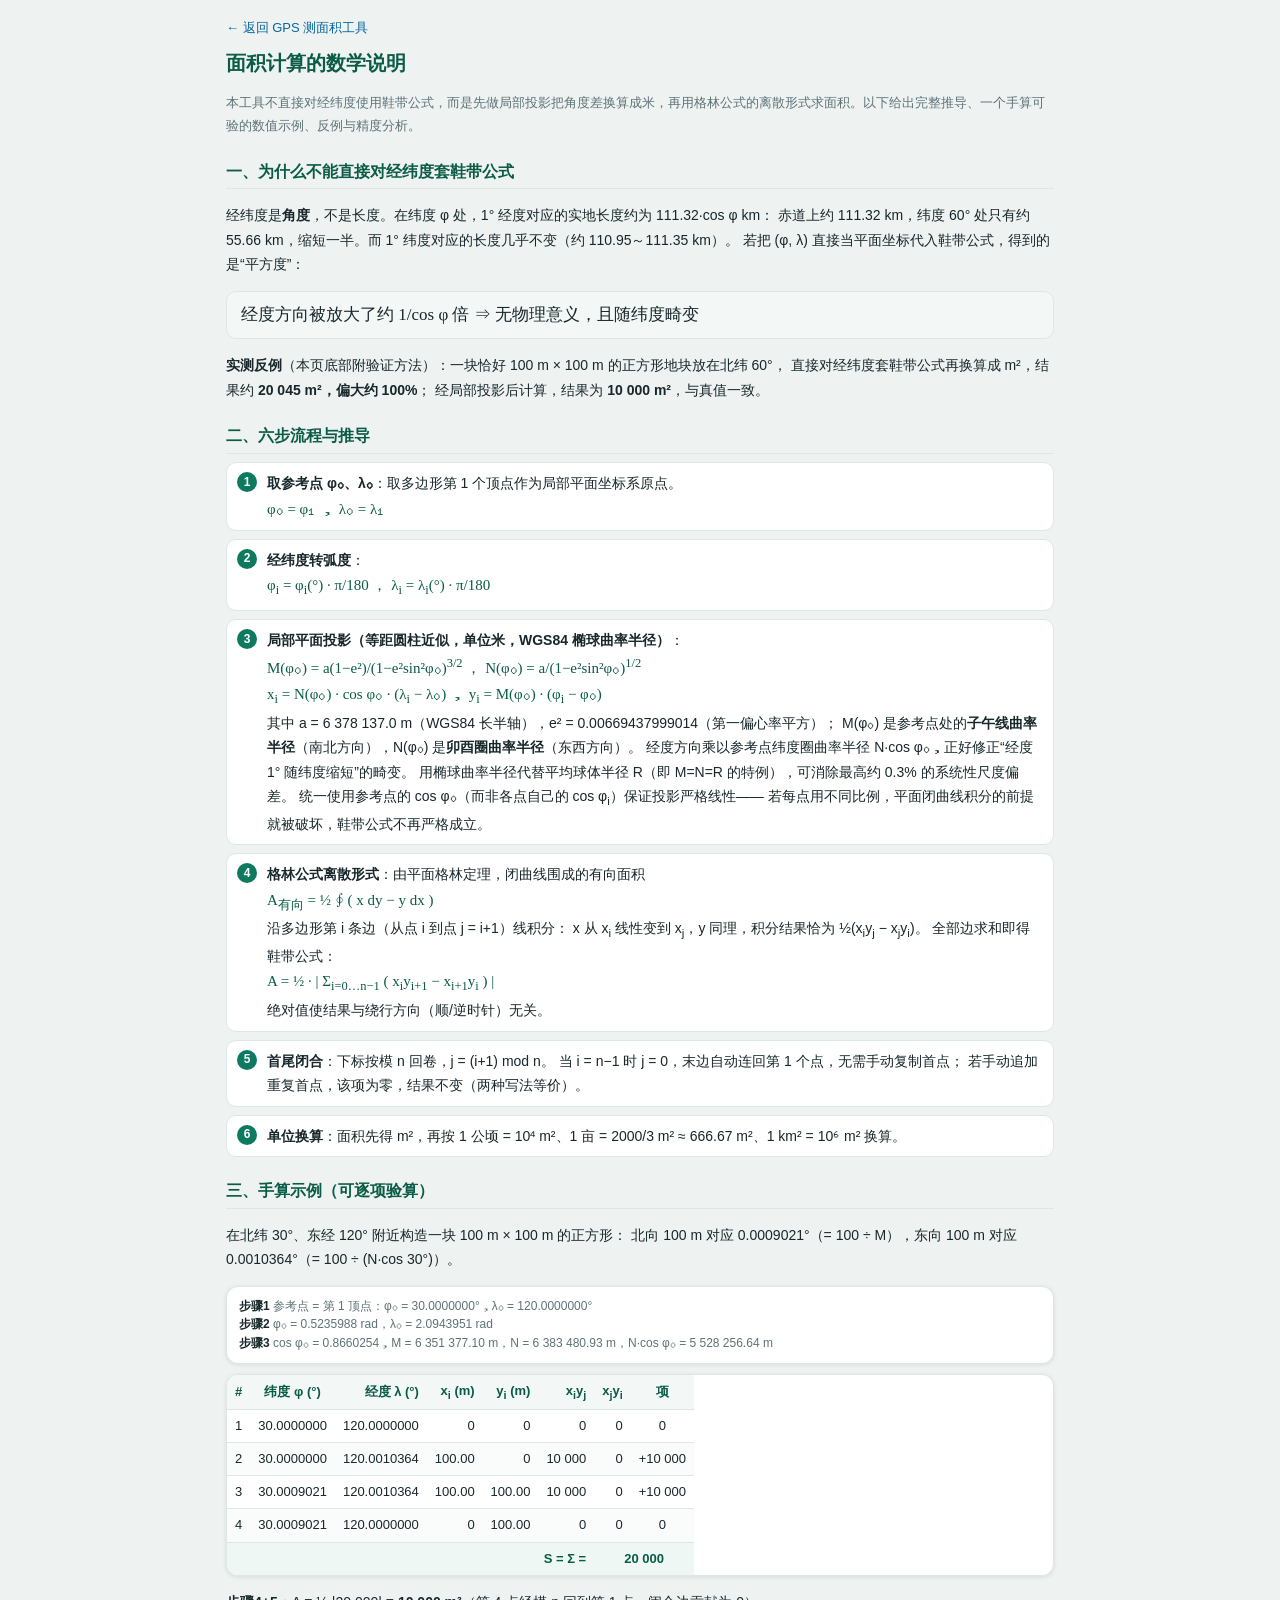
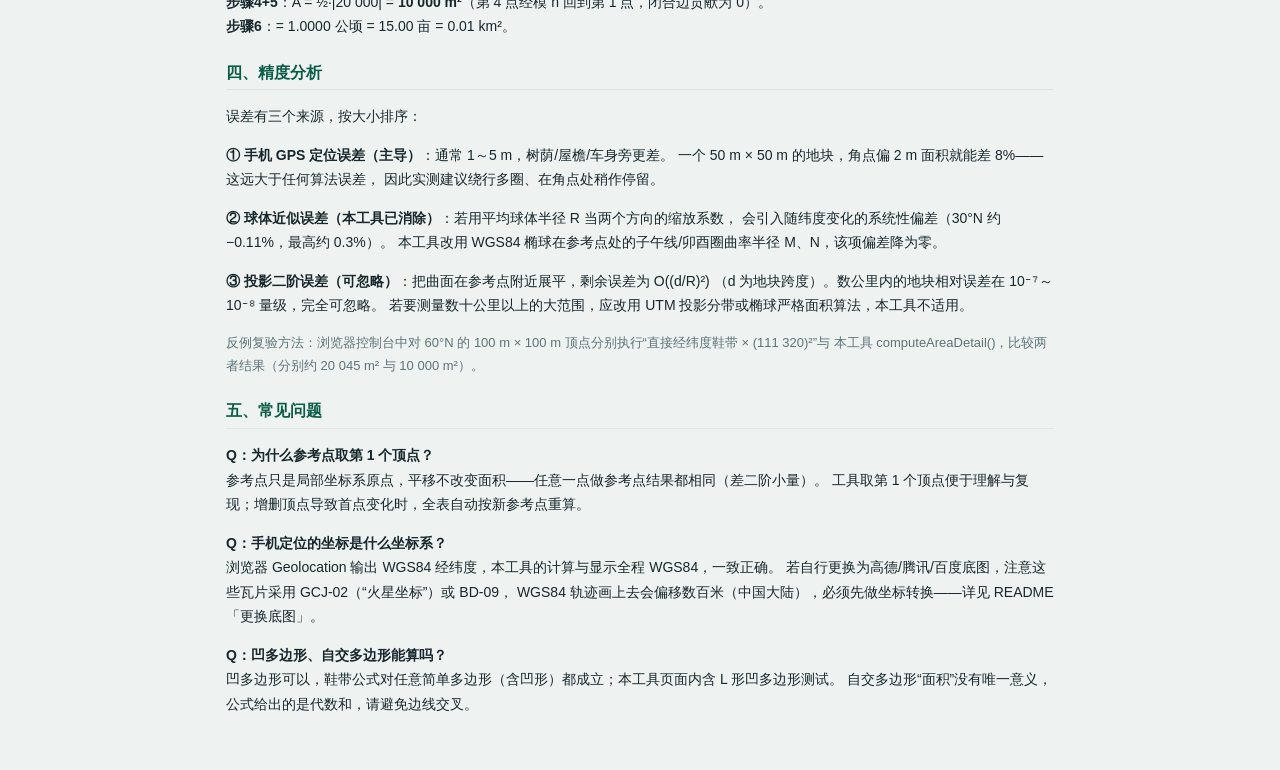
<file: math.html>
<!DOCTYPE html>
<html lang="zh-CN">
<head>
<meta charset="utf-8">
<meta name="viewport" content="width=device-width, initial-scale=1">
<meta name="description" content="GPS 测面积工具的数学说明：局部投影 + 格林公式离散形式的完整推导、手算示例、反例与精度分析。">
<title>数学说明 · GPS 测面积</title>
<link rel="stylesheet" href="style.css">
</head>
<body>
<div class="doc">
  <div class="backlink"><a href="index.html">← 返回 GPS 测面积工具</a></div>
  <h1>面积计算的数学说明</h1>
  <p class="muted">本工具不直接对经纬度使用鞋带公式，而是先做局部投影把角度差换算成米，再用格林公式的离散形式求面积。以下给出完整推导、一个手算可验的数值示例、反例与精度分析。</p>

  <h2>一、为什么不能直接对经纬度套鞋带公式</h2>
  <p>经纬度是<b>角度</b>，不是长度。在纬度 φ 处，1° 经度对应的实地长度约为 111.32·cos φ km：
  赤道上约 111.32 km，纬度 60° 处只有约 55.66 km，缩短一半。而 1° 纬度对应的长度几乎不变（约 110.95～111.35 km）。
  若把 (φ, λ) 直接当平面坐标代入鞋带公式，得到的是“平方度”：</p>
  <div class="formula">经度方向被放大了约 1/cos φ 倍 ⇒ 无物理意义，且随纬度畸变</div>
  <p><b>实测反例</b>（本页底部附验证方法）：一块恰好 100 m × 100 m 的正方形地块放在北纬 60°，
  直接对经纬度套鞋带公式再换算成 m²，结果约 <b>20 045 m²，偏大约 100%</b>；
  经局部投影后计算，结果为 <b>10 000 m²</b>，与真值一致。</p>

  <h2>二、六步流程与推导</h2>
  <ol class="steps">
    <li><b>取参考点 φ₀、λ₀</b>：取多边形第 1 个顶点作为局部平面坐标系原点。
      <div class="f">φ₀ = φ₁ ， λ₀ = λ₁</div></li>
    <li><b>经纬度转弧度</b>：
      <div class="f">φ<sub>i</sub> = φ<sub>i</sub>(°) · π/180 ， λ<sub>i</sub> = λ<sub>i</sub>(°) · π/180</div></li>
    <li><b>局部平面投影（等距圆柱近似，单位米，WGS84 椭球曲率半径）</b>：
      <div class="f">M(φ₀) = a(1−e²)/(1−e²sin²φ₀)<sup>3/2</sup> ， N(φ₀) = a/(1−e²sin²φ₀)<sup>1/2</sup></div>
      <div class="f">x<sub>i</sub> = N(φ₀) · cos φ₀ · (λ<sub>i</sub> − λ₀) ， y<sub>i</sub> = M(φ₀) · (φ<sub>i</sub> − φ₀)</div>
      其中 a = 6 378 137.0 m（WGS84 长半轴），e² = 0.00669437999014（第一偏心率平方）；
      M(φ₀) 是参考点处的<b>子午线曲率半径</b>（南北方向），N(φ₀) 是<b>卯酉圈曲率半径</b>（东西方向）。
      经度方向乘以参考点纬度圈曲率半径 N·cos φ₀，正好修正“经度 1° 随纬度缩短”的畸变。
      用椭球曲率半径代替平均球体半径 R（即 M=N=R 的特例），可消除最高约 0.3% 的系统性尺度偏差。
      统一使用参考点的 cos φ₀（而非各点自己的 cos φ<sub>i</sub>）保证投影严格线性——
      若每点用不同比例，平面闭曲线积分的前提就被破坏，鞋带公式不再严格成立。</li>
    <li><b>格林公式离散形式</b>：由平面格林定理，闭曲线围成的有向面积
      <div class="f">A<sub>有向</sub> = ½ ∮ ( x dy − y dx )</div>
      沿多边形第 i 条边（从点 i 到点 j = i+1）线积分：
      x 从 x<sub>i</sub> 线性变到 x<sub>j</sub>，y 同理，积分结果恰为 ½(x<sub>i</sub>y<sub>j</sub> − x<sub>j</sub>y<sub>i</sub>)。
      全部边求和即得鞋带公式：
      <div class="f">A = ½ · | Σ<sub>i=0…n−1</sub> ( x<sub>i</sub>y<sub>i+1</sub> − x<sub>i+1</sub>y<sub>i</sub> ) |</div>
      绝对值使结果与绕行方向（顺/逆时针）无关。</li>
    <li><b>首尾闭合</b>：下标按模 n 回卷，j = (i+1) mod n。
      当 i = n−1 时 j = 0，末边自动连回第 1 个点，无需手动复制首点；
      若手动追加重复首点，该项为零，结果不变（两种写法等价）。</li>
    <li><b>单位换算</b>：面积先得 m²，再按
      1 公顷 = 10⁴ m²、1 亩 = 2000/3 m² ≈ 666.67 m²、1 km² = 10⁶ m² 换算。</li>
  </ol>

  <h2>三、手算示例（可逐项验算）</h2>
  <p>在北纬 30°、东经 120° 附近构造一块 100 m × 100 m 的正方形：
  北向 100 m 对应 0.0009021°（= 100 ÷ M），东向 100 m 对应 0.0010364°（= 100 ÷ (N·cos 30°)）。</p>
  <div class="const-box cardbox">
    <b>步骤1</b> 参考点 = 第 1 顶点：φ₀ = 30.0000000°，λ₀ = 120.0000000°<br>
    <b>步骤2</b> φ₀ = 0.5235988 rad，λ₀ = 2.0943951 rad<br>
    <b>步骤3</b> cos φ₀ = 0.8660254，M = 6 351 377.10 m，N = 6 383 480.93 m，N·cos φ₀ = 5 528 256.64 m
  </div>
  <div class="tablewrap">
    <table>
      <thead><tr>
        <th>#</th><th>纬度 φ (°)</th><th>经度 λ (°)</th><th>x<sub>i</sub> (m)</th><th>y<sub>i</sub> (m)</th>
        <th>x<sub>i</sub>y<sub>j</sub></th><th>x<sub>j</sub>y<sub>i</sub></th><th>项</th>
      </tr></thead>
      <tbody>
        <tr><td>1</td><td>30.0000000</td><td>120.0000000</td><td>0</td><td>0</td><td>0</td><td>0</td><td>0</td></tr>
        <tr><td>2</td><td>30.0000000</td><td>120.0010364</td><td>100.00</td><td>0</td><td>10 000</td><td>0</td><td>+10 000</td></tr>
        <tr><td>3</td><td>30.0009021</td><td>120.0010364</td><td>100.00</td><td>100.00</td><td>10 000</td><td>0</td><td>+10 000</td></tr>
        <tr><td>4</td><td>30.0009021</td><td>120.0000000</td><td>0</td><td>100.00</td><td>0</td><td>0</td><td>0</td></tr>
        <tr class="sumrow"><td colspan="6" style="text-align:right">S = Σ =</td><td colspan="2">20 000</td></tr>
      </tbody>
    </table>
  </div>
  <p><b>步骤4+5</b>：A = ½·|20 000| = <b>10 000 m²</b>（第 4 点经模 n 回到第 1 点，闭合边贡献为 0）。<br>
  <b>步骤6</b>：= 1.0000 公顷 = 15.00 亩 = 0.01 km²。</p>

  <h2>四、精度分析</h2>
  <p>误差有三个来源，按大小排序：</p>
  <p><b>① 手机 GPS 定位误差（主导）</b>：通常 1～5 m，树荫/屋檐/车身旁更差。
  一个 50 m × 50 m 的地块，角点偏 2 m 面积就能差 8%——这远大于任何算法误差，
  因此实测建议绕行多圈、在角点处稍作停留。</p>
  <p><b>② 球体近似误差（本工具已消除）</b>：若用平均球体半径 R 当两个方向的缩放系数，
  会引入随纬度变化的系统性偏差（30°N 约 −0.11%，最高约 0.3%）。
  本工具改用 WGS84 椭球在参考点处的子午线/卯酉圈曲率半径 M、N，该项偏差降为零。</p>
  <p><b>③ 投影二阶误差（可忽略）</b>：把曲面在参考点附近展平，剩余误差为 O((d/R)²)
  （d 为地块跨度）。数公里内的地块相对误差在 10⁻⁷～10⁻⁸ 量级，完全可忽略。
  若要测量数十公里以上的大范围，应改用 UTM 投影分带或椭球严格面积算法，本工具不适用。</p>
  <p class="muted">反例复验方法：浏览器控制台中对 60°N 的 100 m × 100 m 顶点分别执行“直接经纬度鞋带 × (111 320)²”与
  本工具 computeAreaDetail()，比较两者结果（分别约 20 045 m² 与 10 000 m²）。</p>

  <h2>五、常见问题</h2>
  <p><b>Q：为什么参考点取第 1 个顶点？</b><br>
  参考点只是局部坐标系原点，平移不改变面积——任意一点做参考点结果都相同（差二阶小量）。
  工具取第 1 个顶点便于理解与复现；增删顶点导致首点变化时，全表自动按新参考点重算。</p>
  <p><b>Q：手机定位的坐标是什么坐标系？</b><br>
  浏览器 Geolocation 输出 WGS84 经纬度，本工具的计算与显示全程 WGS84，一致正确。
  若自行更换为高德/腾讯/百度底图，注意这些瓦片采用 GCJ-02（“火星坐标”）或 BD-09，
  WGS84 轨迹画上去会偏移数百米（中国大陆），必须先做坐标转换——详见 README「更换底图」。</p>
  <p><b>Q：凹多边形、自交多边形能算吗？</b><br>
  凹多边形可以，鞋带公式对任意简单多边形（含凹形）都成立；本工具页面内含 L 形凹多边形测试。
  自交多边形“面积”没有唯一意义，公式给出的是代数和，请避免边线交叉。</p>
</div>
</body>
</html>
</file>
<file: style.css>
/* ============================================================
 * GPS 测面积 · 样式表（纯静态，无构建步骤）
 * ============================================================ */
:root{
  --bg:#eef2f1; --card:#ffffff; --ink:#17272b; --mut:#5d7377;
  --line:#dfe7e6; --acc:#0d7a5f; --acc-dk:#0b5c46; --ref:#e8590c;
  --blue:#1976d2; --err:#c0392b; --warn:#b54708;
  --radius:12px; --shadow:0 1px 4px rgba(23,39,43,.10);
}
*{box-sizing:border-box; -webkit-tap-highlight-color:transparent}
html,body{height:100%}
body{
  margin:0; overflow:hidden; color:var(--ink); background:var(--bg);
  font:14px/1.55 -apple-system,BlinkMacSystemFont,"Segoe UI",Roboto,"PingFang SC","Hiragino Sans GB","Microsoft YaHei",sans-serif;
  display:flex; flex-direction:column;
}
button{font:inherit; cursor:pointer}
a{color:#0a66a0; text-decoration:none}
a:hover{text-decoration:underline}

/* ---------- 顶栏 ---------- */
header{
  flex:0 0 auto; display:flex; align-items:center; justify-content:space-between;
  padding:9px 14px; color:#fff; background:linear-gradient(135deg,var(--acc-dk),var(--acc));
}
.brand{font-weight:700; font-size:16px; letter-spacing:.5px}
.brand small{opacity:.75; font-weight:400; margin-left:6px}
.badge{font-size:12px; padding:3px 10px; border-radius:999px; background:rgba(255,255,255,.18)}
.badge.searching{animation:pulse 1.2s infinite}
.badge.ok{background:#1d8a6b}
.badge.err{background:var(--err)}
@keyframes pulse{50%{opacity:.45}}

.app{flex:1; min-height:0; display:flex; flex-direction:column}
.left{flex:0 0 auto; display:flex; flex-direction:column; min-width:0}

/* ---------- 地图 ---------- */
.mapwrap{position:relative}
#map{height:38vh; min-height:230px; background:#dfe6e3}
.chips{position:absolute; top:10px; right:10px; z-index:1000; display:flex; flex-direction:column; gap:8px}
.chip{
  border:1px solid var(--line); background:#fff; color:var(--ink); border-radius:999px;
  padding:6px 12px; font-size:12px; box-shadow:var(--shadow); white-space:nowrap;
}
.chip.on{background:var(--acc); border-color:var(--acc); color:#fff}
.map-fail{padding:30px 16px; text-align:center; color:var(--warn)}
.tile-notice{
  position:absolute; left:10px; bottom:26px; z-index:900; max-width:72%;
  background:rgba(255,255,255,.95); border:1px solid var(--line); border-radius:10px;
  padding:6px 10px; font-size:12px; color:var(--warn); box-shadow:var(--shadow); pointer-events:none;
}
.vtx-tip{background:transparent; border:none; box-shadow:none; font-weight:700; font-size:11px;
  color:var(--acc-dk); text-shadow:0 0 3px #fff,0 0 3px #fff; padding:0}
.vtx-tip.ref{color:var(--ref)}
.leaflet-tooltip-top.vtx-tip::before{display:none}

/* ---------- 结果条 ---------- */
.result{background:var(--card); border-bottom:1px solid var(--line); padding:10px 14px}
.result-main{display:flex; align-items:baseline; gap:8px}
.result-main .val{font-size:30px; font-weight:800; color:var(--acc); font-variant-numeric:tabular-nums; word-break:break-all}
.result-main select{
  font:inherit; font-size:12px; color:var(--mut); border:1px solid var(--line);
  border-radius:8px; padding:2px 6px; background:#fff;
}
.result-sub{font-size:12px; color:var(--mut); margin-top:2px; font-variant-numeric:tabular-nums}
.result-meta{font-size:12px; color:var(--mut); font-variant-numeric:tabular-nums}

/* ---------- 操作行 ---------- */
.actions{display:flex; gap:8px; padding:8px 10px; background:var(--card); border-bottom:1px solid var(--line)}
.act{
  flex:1; border:1px solid var(--line); background:#fff; color:var(--ink);
  border-radius:10px; padding:9px 4px; font-size:13px;
}
.act:active{transform:translateY(1px)}
.act.primary{background:var(--acc); border-color:var(--acc); color:#fff; font-weight:600}
.act.danger{color:var(--err)}

/* ---------- 右/下侧面板 ---------- */
.side{flex:1; min-height:0; display:flex; flex-direction:column; background:var(--bg)}
.tabbar{display:flex; background:var(--card); border-bottom:1px solid var(--line); flex:0 0 auto}
.tabbtn{
  flex:1; border:none; background:none; padding:10px 4px; font-size:13px; color:var(--mut);
  border-bottom:2px solid transparent;
}
.tabbtn.active{color:var(--acc); border-bottom-color:var(--acc); font-weight:600}
.panes{flex:1; min-height:0; overflow:auto; -webkit-overflow-scrolling:touch}
.pane{display:none; padding:12px}
.pane.active{display:block}
.pane h3{font-size:14px; margin:16px 0 6px; color:var(--acc-dk)}
.pane h3:first-child{margin-top:0}
.pane p{margin:6px 0; color:var(--ink)}
.pane .muted{color:var(--mut); font-size:12px}
.cardbox{background:var(--card); border:1px solid var(--line); border-radius:var(--radius); padding:10px 12px; box-shadow:var(--shadow)}

/* ---------- 常量框与计算表 ---------- */
.const-box{font-size:12px; color:var(--mut); font-variant-numeric:tabular-nums; margin-bottom:8px}
.const-box b{color:var(--ink)}
.tablewrap{overflow-x:auto; background:var(--card); border:1px solid var(--line); border-radius:var(--radius); box-shadow:var(--shadow)}
table{border-collapse:collapse; width:100%; min-width:880px; font-size:12px}
th,td{padding:6px 8px; border-bottom:1px solid var(--line); text-align:right; white-space:nowrap; font-variant-numeric:tabular-nums}
th{position:sticky; top:0; background:#f3f7f6; color:var(--acc-dk); font-weight:600; z-index:1}
td:first-child,th:first-child,td:nth-child(2),th:nth-child(2),td:last-child,th:last-child{text-align:center}
tbody tr:nth-child(even){background:#fafcfb}
tr.sumrow td{background:#eef7f3; font-weight:700; color:var(--acc-dk); border-bottom:none}
.del{border:none; background:none; color:#b9c8c6; font-size:13px; padding:0 4px}
.del:hover{color:var(--err)}
.concl{margin-top:8px; font-size:13px; font-variant-numeric:tabular-nums}
.concl b{color:var(--acc)}

/* ---------- 公式/文档页 ---------- */
.formula{
  font-family:"Times New Roman",Georgia,serif; font-size:17px; background:#f3f7f6;
  border:1px solid var(--line); border-radius:10px; padding:10px 14px; margin:8px 0;
  overflow-x:auto; white-space:nowrap;
}
.formula i{font-style:italic}
.steps{counter-reset:s; margin:8px 0; padding:0; list-style:none}
.steps li{position:relative; padding:8px 10px 8px 40px; background:var(--card); border:1px solid var(--line); border-radius:10px; margin-bottom:8px}
.steps li::before{
  counter-increment:s; content:counter(s); position:absolute; left:10px; top:9px;
  width:20px; height:20px; border-radius:50%; background:var(--acc); color:#fff;
  font-size:12px; font-weight:700; display:flex; align-items:center; justify-content:center;
}
.steps .f{font-family:"Times New Roman",Georgia,serif; font-size:15px; color:var(--acc-dk)}

/* 独立文档页（math.html） */
.doc{max-width:860px; margin:0 auto; padding:18px 16px 40px}
.doc h1{font-size:20px; margin:6px 0 4px; color:var(--acc-dk)}
.doc h2{font-size:16px; margin:22px 0 8px; color:var(--acc-dk); border-bottom:1px solid var(--line); padding-bottom:4px}
.doc p, .doc li{line-height:1.75}
.doc .muted{color:var(--mut); font-size:13px}
.doc table{width:auto; min-width:0; font-size:13px}
.doc .tablewrap{margin:10px 0}
.backlink{font-size:13px; margin-bottom:10px}

/* ---------- 历史 ---------- */
.save-row{display:flex; gap:8px; margin-bottom:8px}
.save-row input{
  flex:1; min-width:0; font:inherit; border:1px solid var(--line); border-radius:10px;
  padding:8px 10px; background:#fff;
}
.btn-primary{border:none; background:var(--acc); color:#fff; border-radius:10px; padding:8px 14px; font-weight:600}
.hint{font-size:12px; color:var(--mut); margin:6px 2px 10px}
#histList{list-style:none; margin:0; padding:0}
#histList li{
  display:flex; align-items:center; justify-content:space-between; gap:8px;
  background:var(--card); border:1px solid var(--line); border-radius:10px;
  padding:9px 12px; margin-bottom:8px;
}
#histList li.empty{justify-content:center; color:var(--mut); border-style:dashed; font-size:13px}
#histList .h-info{min-width:0}
#histList .h-info b{display:block; overflow:hidden; text-overflow:ellipsis; white-space:nowrap}
#histList .h-info span{font-size:12px; color:var(--mut); font-variant-numeric:tabular-nums}
#histList .h-ops{display:flex; gap:6px; flex:0 0 auto}
#histList .h-ops button{border:1px solid var(--line); background:#fff; border-radius:8px; padding:5px 10px; font-size:12px}
#histList .h-ops .danger{color:var(--err)}
.ghost{width:100%; border:1px dashed var(--line); background:none; color:var(--mut); border-radius:10px; padding:8px}

/* ---------- Toast ---------- */
#toast{
  position:fixed; left:50%; bottom:76px; transform:translateX(-50%) translateY(8px);
  background:rgba(23,39,43,.92); color:#fff; padding:9px 16px; border-radius:999px;
  font-size:13px; opacity:0; pointer-events:none; transition:.25s; z-index:3000; max-width:86vw;
}
#toast.show{opacity:1; transform:translateX(-50%) translateY(0)}

/* ---------- 响应式：手机竖屏(默认单列) / 宽屏双栏 ---------- */
@media (min-width:900px){
  .app{flex-direction:row}
  .left{flex:1; min-height:0}
  .mapwrap,#map{height:auto; flex:1; min-height:0}
  .mapwrap{display:flex; flex-direction:column}
  #map{flex:1}
  .side{width:500px; border-left:1px solid var(--line)}
}
</file>
